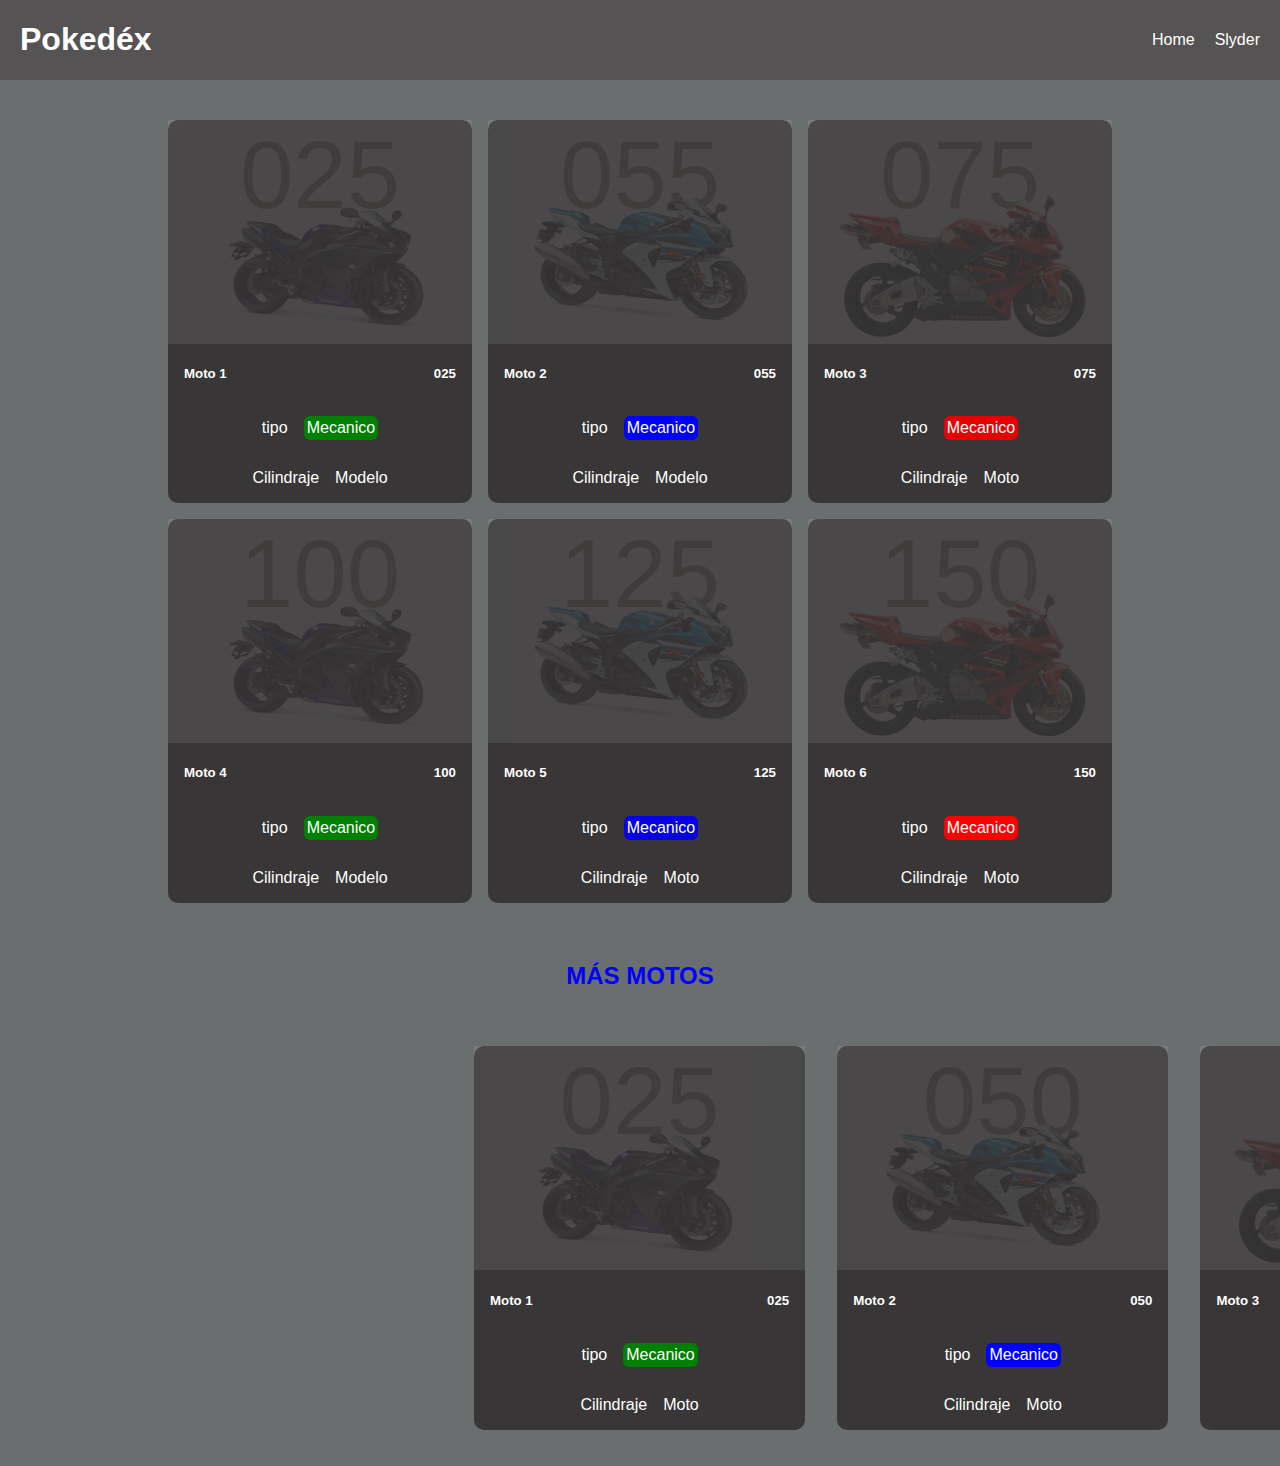
<file: index.html>
<!DOCTYPE html>
<html lang="en">

<head>
    <meta charset="UTF-8">
    <meta name="viewport" content="width=, initial-scale=1.0">
    <title>Document</title>
    <link rel="stylesheet" href="./style.css">

</head>

<body>
    <header>
        <div class="title">

            <h1>Pokedéx</h1>
        </div>
        <ul>
            <li><a href="../html 2/index2.html">Home</a></li>
            <li><a href="#Slyder">Slyder</a></li>
        </ul>
    </header>
    <main>

        <div class="card borderRa">
            <div class="number">
                025
                <a href="../html 2/index2.html" target="_blank"><img src="./motos/moto 1.png" alt="" class="imagen"></a>
            </div>
            <div class="containerInfo">
                <h5>Moto 1<span>025</span></h5>
                <div class="centrar">
                    <p>tipo</p>
                    <p class="border" style="background-color: green; color: white; ">Mecanico</p>
                </div>
                <div class="centrar">
                    <p>Cilindraje</p>
                    <p>Modelo</p>
                </div>
            </div>
        </div>

        <div class="card borderRa">
            <div class="number">
                055
                <img src="./motos/moto 2.png" alt="">
            </div>
            <div class="containerInfo">
                <h5>Moto 2<span>055</span></h5>
                <div class="centrar">
                    <p>tipo</p>
                    <p class="border" style="background-color: blue; color: white; ">Mecanico</p>
                </div>
                <div class="centrar">
                    <p>Cilindraje</p>
                    <p>Modelo</p>
                </div>
            </div>
        </div>

        <div class="card borderRa">
            <div class="number">
                075
                <img src="./motos/moto 3.png" alt="">
            </div>
            <div class="containerInfo">
                <h5>Moto 3<span>075</span></h5>
                <div class="centrar">
                    <p>tipo</p>
                    <p class="border" style="background-color: #e60202; color: white; ">Mecanico</p>
                </div>
                <div class="centrar">
                    <p>Cilindraje</p>
                    <p>Moto</p>
                </div>
            </div>
        </div>

        <div class="card borderRa">
            <div class="number">
                100
                <img src="./motos/moto 1.png" alt="">
            </div>
            <div class="containerInfo">
                <h5>Moto 4<span>100</span></h5>
                <div class="centrar">
                    <p>tipo</p>
                    <p class="border" style="background-color: green; color: white; ">Mecanico</p>
                </div>
                <div class="centrar">
                    <p>Cilindraje</p>
                    <p>Modelo</p>
                </div>
            </div>
        </div>

        <div class="card borderRa">
            <div class="number">
                125
                <img src="./motos/moto 2.png" alt="">
            </div>
            <div class="containerInfo">
                <h5>Moto 5<span>125</span></h5>
                <div class="centrar">
                    <p>tipo</p>
                    <p class="border" style="background-color: hsl(241, 98%, 45%); color: white; ">Mecanico</p>
                </div>
                <div class="centrar">
                    <p>Cilindraje</p>
                    <p>Moto</p>
                </div>
            </div>
        </div>

        <div class="card borderRa">
            <div class="number">
                150
                <img src="./motos/moto 3.png" alt="">
            </div>
            <div class="containerInfo">
                <h5>Moto 6<span>150</span></h5>
                <div class="centrar">
                    <p>tipo</p>
                    <p class="border" style="background-color: red; color: white; ">Mecanico</p>
                </div>
                <div class="centrar">
                    <p>Cilindraje</p>
                    <p>Moto</p>
                </div>
            </div>
        </div>

    </main>

    <div class="texto">
        <h2>MÁS MOTOS</h2>
    </div>


    <div class="motoContainer" id="Slyder">

        <div class="slyder">

            <div class="cards">
                <div class="number">
                    025
                    <img src="./motos/moto 1.png" alt="">
                </div>
                <div class="containerInfo">
                    <h5>Moto 1<span>025</span></h5>
                    <div class="centrar">
                        <p>tipo</p>
                        <p class="Border" style="background-color: green; color: white; ">Mecanico</p>
                    </div>
                    <div class="centrar">
                        <p>Cilindraje</p>
                        <p>Moto</p>
                    </div>
                </div>
            </div>

            <div class="cards">
                <div class="number">
                    050
                    <img src="./motos/moto 2.png" alt="">
                </div>
                <div class="containerInfo">
                    <h5>Moto 2<span>050</span></h5>
                    <div class="centrar">
                        <p>tipo</p>
                        <p class="Border" style="background-color: blue; color: white; ">Mecanico</p>
                    </div>
                    <div class="centrar">
                        <p>Cilindraje</p>
                        <p>Moto</p>
                    </div>
                </div>
            </div>

            <div class="cards">
                <div class="number">
                    075
                    <img src="./motos/moto 3.png" alt="">
                </div>
                <div class="containerInfo">
                    <h5>Moto 3<span>075</span></h5>
                    <div class="centrar">
                        <p>tipo</p>
                        <p class="Border" style="background-color: red; color: white; ">Mecanico</p>
                    </div>
                    <div class="centrar">
                        <p>Cilindraje</p>
                        <p>Moto</p>
                    </div>
                </div>
            </div>

            <div class="cards">
                <div class="number">
                    100
                    <img src="./motos/moto 1.png" alt="">
                </div>
                <div class="containerInfo">
                    <h5>Moto 4<span>100</span></h5>
                    <div class="centrar">
                        <p>tipo</p>
                        <p class="Border" style="background-color: green; color: white; ">Mecanico</p>
                    </div>
                    <div class="centrar">
                        <p>Cilindraje</p>
                        <p>Moto</p>
                    </div>
                </div>
            </div>

            <div class="cards">
                <div class="number">
                    125
                    <img src="./motos/moto 2.png" alt="">
                </div>
                <div class="containerInfo">
                    <h5>Moto 5<span>125</span></h5>
                    <div class="centrar">
                        <p>tipo</p>
                        <p class="Border" style="background-color: blue; color: white; ">Mecanico</p>
                    </div>
                    <div class="centrar">
                        <p>Cilindraje</p>
                        <p>Moto</p>
                    </div>
                </div>
            </div>

            <div class="cards">
                <div class="number">
                    150
                    <img src="./motos/moto 3.png" alt="">
                </div>
                <div class="containerInfo">
                    <h5>Moto 6<span>150</span></h5>
                    <div class="centrar">
                        <p>tipo</p>
                        <p class="Border" style="background-color: red; color: white; ">Mecanico</p>
                    </div>
                    <div class="centrar">
                        <p>Cilindraje</p>
                        <p>Moto</p>
                    </div>
                </div>
            </div>

        </div>


        </main>
</body>

</html>
</file>
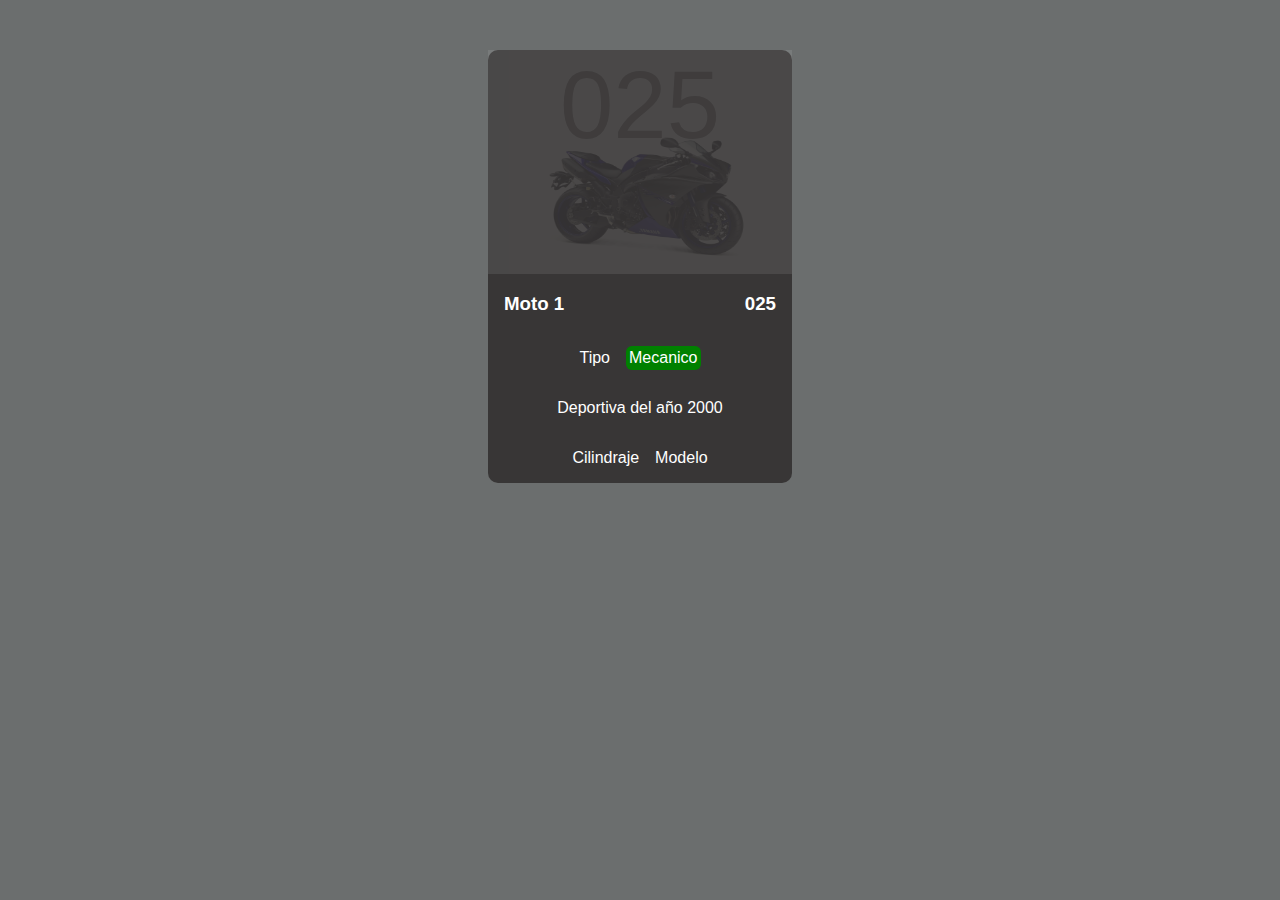
<file: html 2/index2.html>
<!DOCTYPE html>
<html lang="en">

<head>
    <meta charset="UTF-8">
    <meta name="viewport" content="width=, initial-scale=1.0">
    <title>Document</title>
    <link rel="stylesheet" href="../style2.css">
</head>

<body>
    <main>
        <div class="card borderRa">
            <div class="number">
                025
                <img src="../motos/moto 1.png" alt="">
            </div>
            <div class="containerInfo">
                <h3>Moto 1<span>025</span></h3>
                <div class="centrar">
                    <p>Tipo</p>
                    <p class="border" style="background-color: green; color: white; ">Mecanico</p>
                </div>
                <div class="centrar">
                    <p>Deportiva del año 2000</p>
                </div>
                <div class="centrar">
                    <p>Cilindraje</p>
                    <p>Modelo</p>
                </div>
            </div>
        </div>
    </main>
</body>

</html>
</file>
<file: style.css>
* {
    scroll-behavior: smooth;
}

body {
    margin: 0;
    padding: 0;
    background: hwb(180 42% 57%);
    font-family: 'Lucida Sans', 'Lucida Sans Regular', 'Lucida Grande', 'Lucida Sans Unicode', Geneva, Verdana, sans-serif;
}

main {
    padding: 40px;
    display: grid;
    grid-template-columns: repeat(3, 20pc);
    row-gap: 1pc;
    justify-items: center;
    /*border: 1px solid red;*/
    justify-content: center;

}

header {
    display: flex;
    justify-content: space-between;
    align-items: center;
    background-color: hsl(0, 1%, 33%);
    padding: 0 20px;
    color: white;

}

.title {
    display: flex;
    justify-content: center;
    align-items: center;
    gap: 20px;
}

ul {
    display: flex;
    gap: 20px;
    align-items: center;

}

li {
    list-style: none;
}

a {
    text-decoration: none;
    color: white;
}

img {
    width: 250px;
    height: 150px;
    position: absolute;
    top: 70px;
    left: 10%;
}

.motoContainer {
    padding: 20px 0;
    display: flex;
    justify-content: center;
    align-items: center;
}

.slyder {
    display: flex;
    align-items: center;
    overflow-x: scroll;
    width: 90%;
    padding: 0 31pc;
    scroll-snap-type: x mandatory;
}

.borderRa {
    border-radius: 10px;
}

.card {
    width: 19pc;
    background-color: #383636;
    color: white;
}

.cards {
    flex: 0 0 115%;
    width: 100%;
    background-color: #383636;
    object-fit: cover;
    scroll-snap-align: center;
    color: white;
    border-radius: 10px;
    margin: 1pc;
}

.number {
    position: relative;
    height: 14pc;
    background: white;
    color: hsl(0, 3%, 50%);
    opacity: 0.09;
    text-align: center;
    font-size: 6pc;

}

.containerInfo {
    padding: 0 1pc;
    font-size: 1pc;
}

.containerInfo h5 {
    display: flex;
    justify-content: space-between;
}

.centrar {
    display: flex;
    justify-content: center;
    align-items: center;
    gap: 1pc;
}

.border {
    padding: 3px;
    margin: 0;
    border-radius: 6px;
}

.Border {
    padding: 3px;
    margin: 0;
    border-radius: 6px;
}

.texto {
    display: flex;
    justify-content: center;
    font-family: Verdana, Geneva, Tahoma, sans-serif;
    font-weight: 100;
    width: 100%;
    color: rgb(0, 0, 253);
}


.card:hover img {
    width: 16pc;
    top: -9px;
    left: 8%;
}

.card:hover .number {
    opacity: 1;
    font-size: 8pc;
}
</file>
<file: style2.css>
* {
    scroll-behavior: smooth;
}

body {
    margin: 0;
    padding: 0;
    background: hwb(180 42% 57%);
    font-family: 'Lucida Sans', 'Lucida Sans Regular', 'Lucida Grande', 'Lucida Sans Unicode', Geneva, Verdana, sans-serif;
}

main {
    padding: 50px;
    display: flex;
    justify-items: center;
    justify-content: center;

}



img {
    width: 250px;
    height: 150px;
    position: absolute;
    top: 70px;
    left: 10%;
}


.borderRa {

    border-radius: 10px;
}

.card {
    width: 19pc;
    background-color: #383636;
    color: white;
}


.number {
    position: relative;
    height: 14pc;
    background: white;
    color: hsl(0, 3%, 50%);
    opacity: 0.09;
    text-align: center;
    font-size: 6pc;

}

.containerInfo {
    padding: 0 1pc;
    font-size: 1pc;
}

.containerInfo h3 {
    display: flex;
    justify-content: space-between;
}

.centrar {
    display: flex;
    justify-content: center;
    align-items: center;
    gap: 1pc;
}

.border {
    padding: 3px;
    margin: 0;
    border-radius: 6px;
}
</file>
